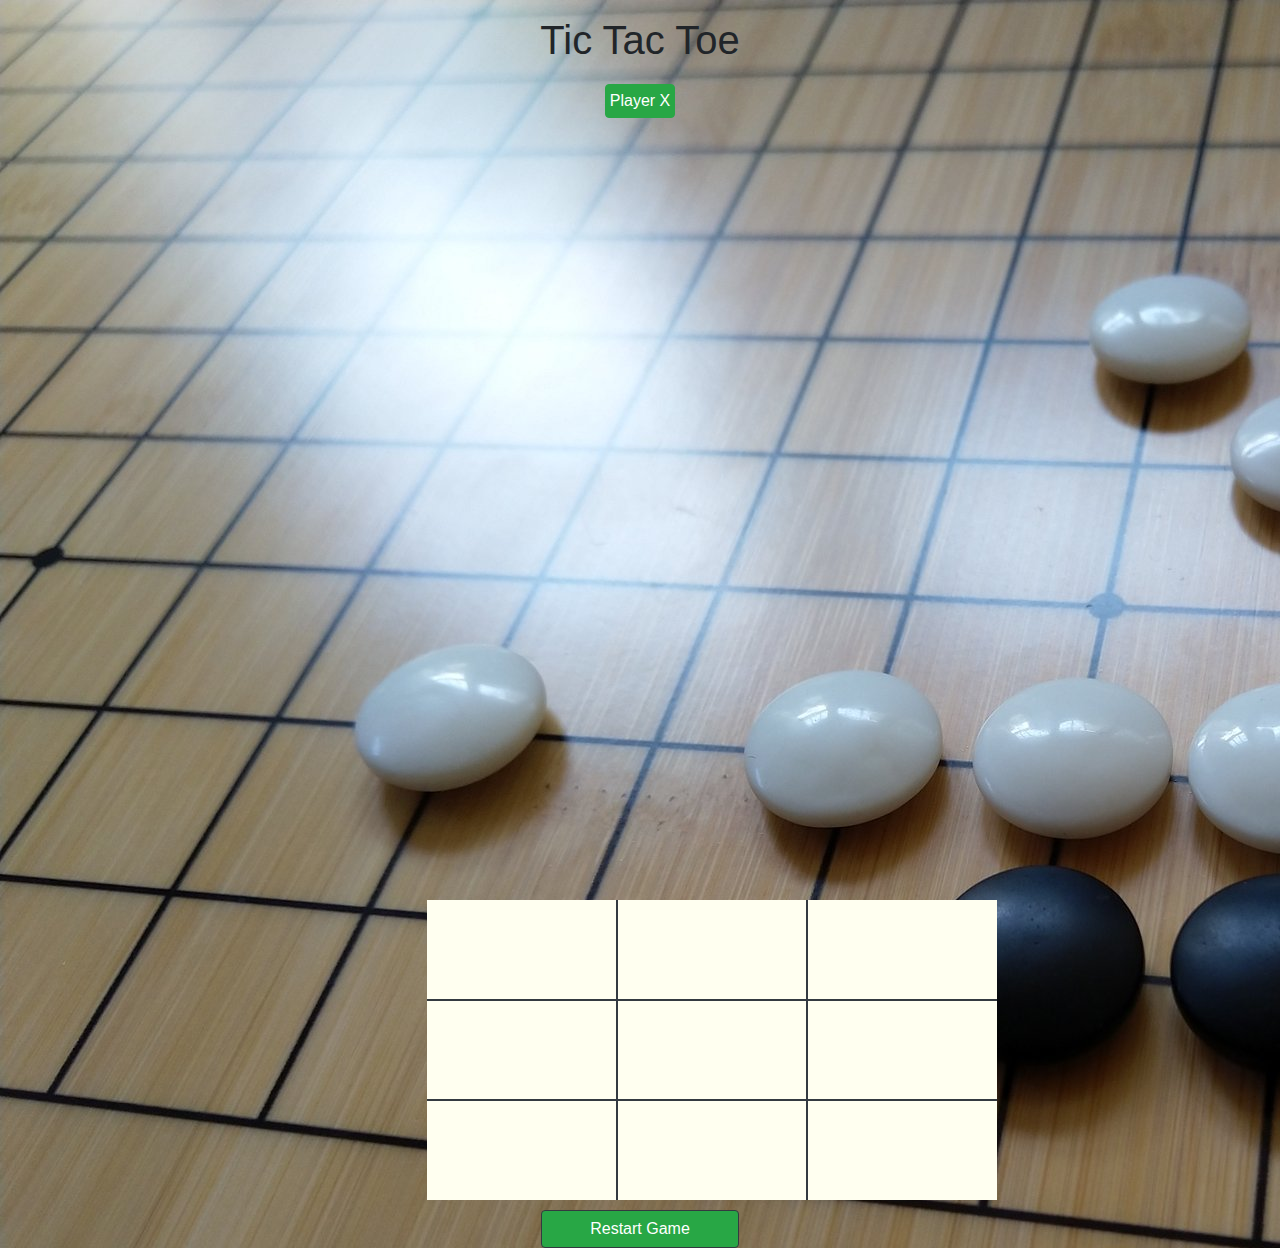
<file: index.html>
<!doctype html>
<html lang="en">

<head>
    <title>Tic Tac Toe</title>
    <!-- Required meta tags -->
    <meta charset="utf-8">
    <meta name="viewport" content="width=device-width, initial-scale=1, shrink-to-fit=no">

    <!-- Bootstrap CSS -->
    <link rel="stylesheet" href="https://stackpath.bootstrapcdn.com/bootstrap/4.3.1/css/bootstrap.min.css"
        integrity="sha384-ggOyR0iXCbMQv3Xipma34MD+dH/1fQ784/j6cY/iJTQUOhcWr7x9JvoRxT2MZw1T" crossorigin="anonymous">
    <!-- Bootstrap CSS -->
    <link rel="stylesheet" href="./css/style.css">

</head>

<body>
    <div id="backdrop">
        <div id="aboveBoard" class="container vh-100">
            <div class="row">
                <div class="col-12 text-center">
                    <h1 class="m-2 p-2">Tic Tac Toe</h1>
                </div>
            </div>

            <div class="row">
                <div class="col-12 text-center">
                    <button id="whichPlayer" type="button" class="btn btn-success m-1 p-1">Player X</button>
                </div>
            </div>

        </div>


        <!-- <div class=""> -->
        <div id="gameBoard" class="container offset-4 text-center">

        </div>

        <!-- </div> -->

        <div id="belowBoard" class="container">
            <div class="row">
                <div class="col-12" style="height:10px">

                </div>
            </div>
            <div class="row">
                <div class="col text-center">
                    <button type="button" onclick="resetGame()"
                        class="btn btn-success border border-rounded border-dark px-5 mx-5">Restart Game</button>
                </div>
            </div>
        </div>
    </div>

    <!-- Optional JavaScript -->
    <!-- jQuery first, then Popper.js, then Bootstrap JS -->
    <script src="https://code.jquery.com/jquery-3.3.1.slim.min.js"
        integrity="sha384-q8i/X+965DzO0rT7abK41JStQIAqVgRVzpbzo5smXKp4YfRvH+8abtTE1Pi6jizo"
        crossorigin="anonymous"></script>
    <script src="https://cdnjs.cloudflare.com/ajax/libs/popper.js/1.14.7/umd/popper.min.js"
        integrity="sha384-UO2eT0CpHqdSJQ6hJty5KVphtPhzWj9WO1clHTMGa3JDZwrnQq4sF86dIHNDz0W1"
        crossorigin="anonymous"></script>
    <script src="https://stackpath.bootstrapcdn.com/bootstrap/4.3.1/js/bootstrap.min.js"
        integrity="sha384-JjSmVgyd0p3pXB1rRibZUAYoIIy6OrQ6VrjIEaFf/nJGzIxFDsf4x0xIM+B07jRM"
        crossorigin="anonymous"></script><!-- My JavaScript -->
    <script src="./js/main.js"></script>
</body>

</html>
</file>
<file: css/style.css>
#backdrop {
    background-image: url("./../img/joseki.jpg_large");

}

.body {
    background-color: lightblue;
    background-image: url("./../img/joseki.jpg_large");
        /* url('https://www.bing.com/th?id=OHR.BrightonJetty_ZH-CN1526526038_1920x1080.jpg&rf=LaDigue_1920x1080.jpg&pid=hp'); */

    /*background-image: url("file:///Users/davidoliver/Sites/W3_ticTacToe/img/joseki.jpg_large");*/
}

.col-2 {
    font-size: 4em;
}
</file>
